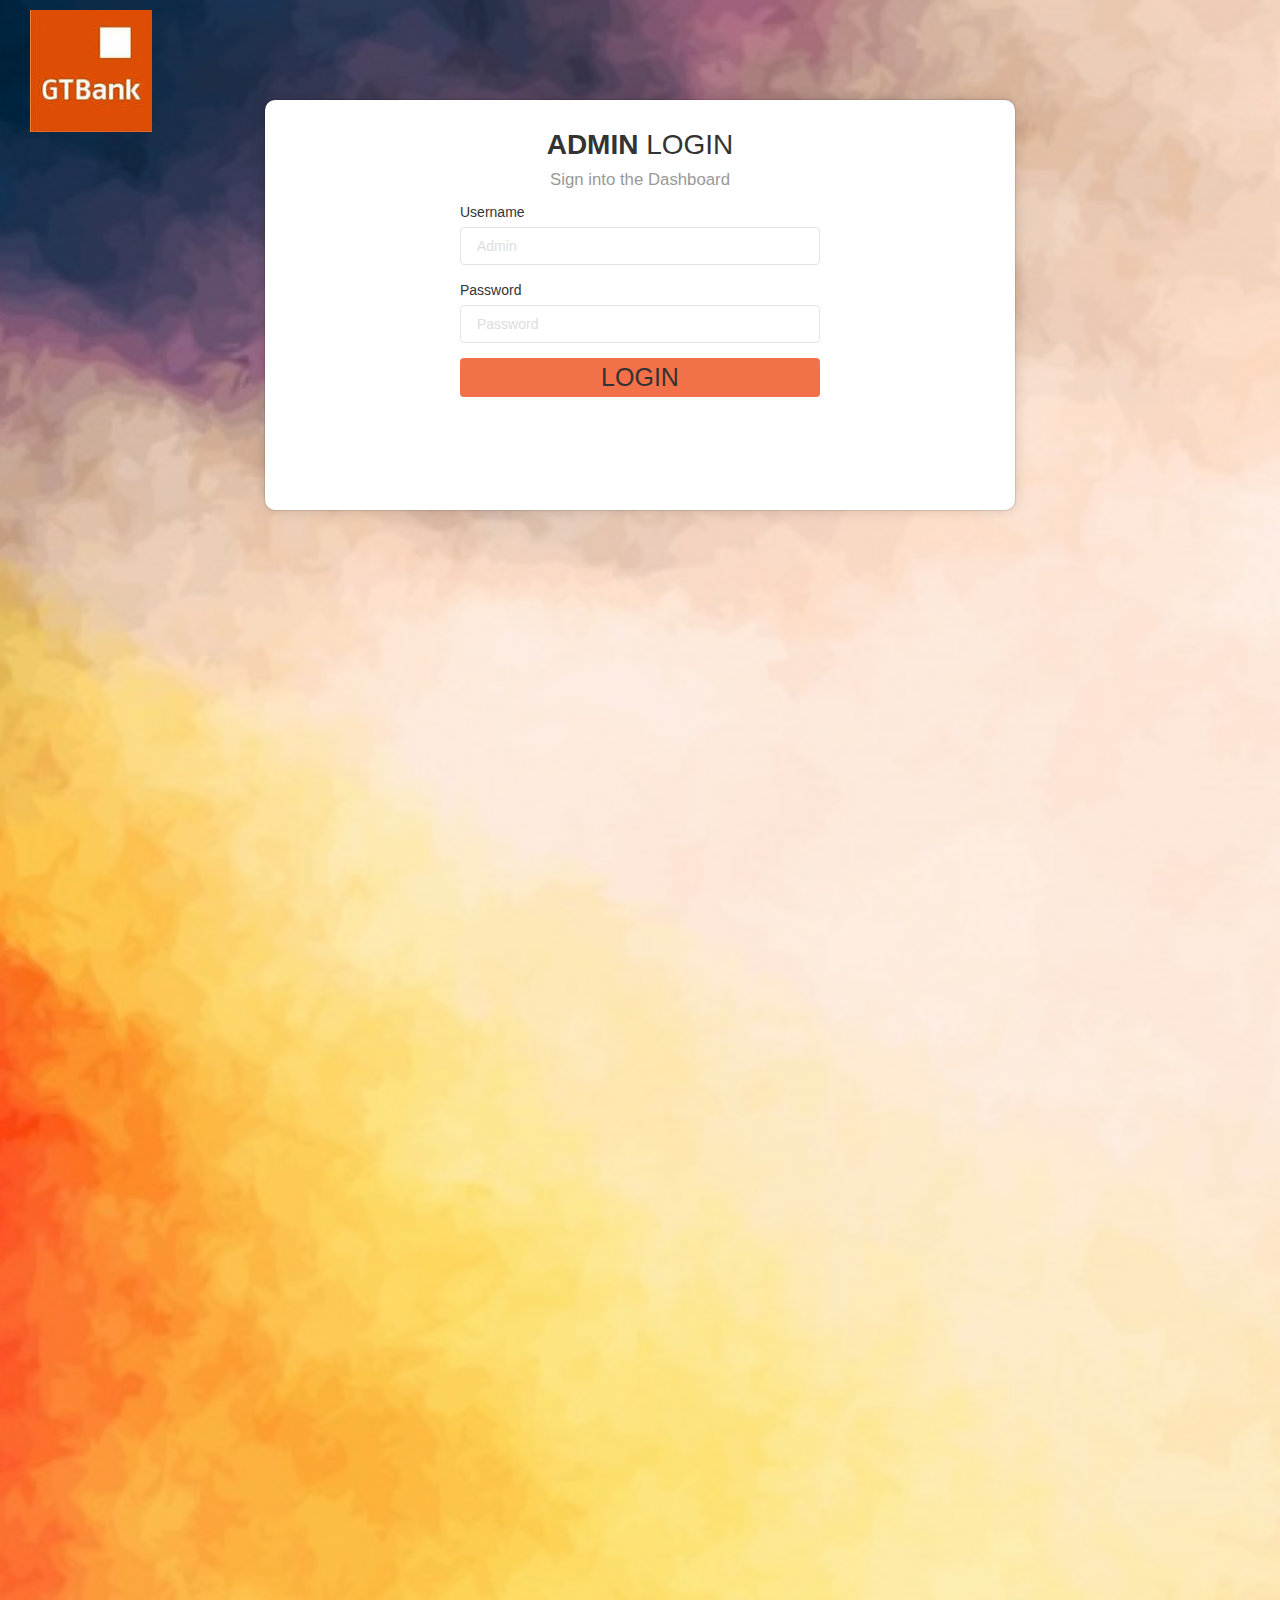
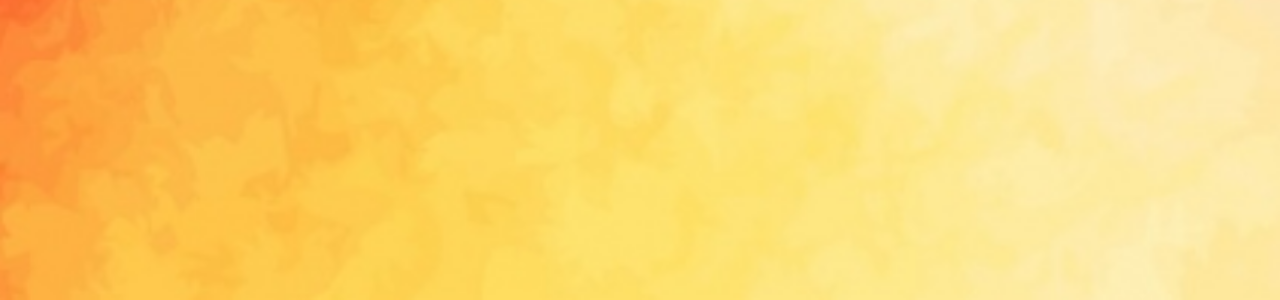
<file: index.html>
<!doctype html>
<html lang="en">
<head>
	<meta charset="utf-8" />
	
	<meta http-equiv="X-UA-Compatible" content="IE=edge,chrome=1" />
	<title>Dashboard|Login</title>

	<meta content='width=device-width, initial-scale=1.0, maximum-scale=1.0, user-scalable=0' name='viewport' />
    <meta name="viewport" content="width=device-width" />

    <link href="assets/css/bootstrap.min.css" rel="stylesheet" />
	<link href="assets/css/main.css" rel="stylesheet" />
</head>

<body>
<div class="image-container set-full-height" style="background-image: url('assets/img/background.jpg'); background-position:center center;background-size:cover;height:1900px;">
<a href="#">
           <div class="logo-container">
              <div class="logo">
                  <img src="assets/img/index.jpe">
              </div>
          </div>
</a>
    
    <!--   Big container   -->
    <div class="container">
        <div class="row">
        <div class="col-sm-8 col-sm-offset-2">
           
            <!--      Wizard container        -->   
            <div class="wizard-container"> 
                
                <div class="card wizard-card">
                    <form action="" method="">
                
                    	<div class="wizard-header">
                        	<h3>
                        	   <b>ADMIN</b> LOGIN<br>
                        	   <small>Sign into the Dashboard</small>
                        	</h3>
                        </div>
                              <div class="row">
                                  <div class="col-sm-6 col-sm-offset-3">
                                      <div class="form-group">
                                        <label>Username</label>
                                        <input type="text" class="form-control" placeholder="Admin">
                                      </div>
                                      <div class="form-group">
                                        <label>Password</label>
                                        <input type="password" class="form-control" placeholder="Password">
                                      </div>
                                      <div class="form-group">
                                 <a href="#" class="btn btn-block" style="background-color: #f14e1c;padding: 0px;font-size: 25px;color:black;">Login</a>
                                  </div>
                                  </div>
                              </div>      	
                    </form>
                </div>
            </div> <!-- wizard container -->
        </div>
        </div><!-- end row -->
    </div> <!--  big container -->
</div>

</body>

  <script src="assets/js/jquery-1.10.2.js" type="text/javascript"></script>
	<script src="assets/js/bootstrap.min.js" type="text/javascript"></script>

</html>
</file>
<file: assets/css/main.css>
body{
    overflow:hidden;
}
.form-control::-moz-placeholder{
   color: #DDDDDD;
   opacity: 1;
}
.form-control:-moz-placeholder{
   color: #DDDDDD;
   opacity: 1;  
}  
.form-control::-webkit-input-placeholder{
   color: #DDDDDD;
   opacity: 1; 
} 
.form-control:-ms-input-placeholder{
   color: #DDDDDD;
   opacity: 1; 
}
/*     General overwrite     */

.btn:focus,
.btn:hover,
.btn:active{
    outline: 0;
}

/*           Font Smoothing      */

h1, .h1, h2, .h2, h3, .h3, h4, .h4, h5, .h5, h6, .h6, p, .navbar, .brand, .btn-simple{
    -moz-osx-font-smoothing: grayscale;
    -webkit-font-smoothing: antialiased;
}

/*           Typography          */

h1, .h1, h2, .h2, h3, .h3, h4, .h4{
    font-weight: 400;
    margin: 30px 0 15px;
}

h1, .h1 {
    font-size: 52px;
}
h2, .h2{
    font-size: 36px;
}
h3, .h3{
    font-size: 28px;
    margin: 20px 0 10px;
}
h4, .h4{
    font-size: 22px;
}
h5, .h5 {
    font-size: 16px;
}
h6, .h6{
    font-size: 14px;
    font-weight: bold;
    text-transform: uppercase;
}
p{
    font-size: 16px;
    line-height: 1.6180em;
}
h1 small, h2 small, h3 small, h4 small, h5 small, h6 small, .h1 small, .h2 small, .h3 small, .h4 small, .h5 small, .h6 small, h1 .small, h2 .small, h3 .small, h4 .small, h5 .small, h6 .small, .h1 .small, .h2 .small, .h3 .small, .h4 .small, .h5 .small, .h6 .small {
    color: #999999;
    font-weight: 300;
    line-height: 1;
}
h1 small, h2 small, h3 small, h1 .small, h2 .small, h3 .small {
    font-size: 60%;
}


/*           Animations              */
.form-control{
    -webkit-transition: all 300ms linear;
    -moz-transition: all 300ms linear;
    -o-transition: all 300ms linear;
    -ms-transition: all 300ms linear;
    transition: all 300ms linear;
}

.btn{
    border-width: 2px;
    background-color: rgba(0,0,0,.0);
    font-weight: 400;
    opacity: 0.8;
    padding: 8px 16px;
}

.btn:hover{
    background-color: rgba(0,0,0,.0);
    opacity: 1;
}


/*             Inputs               */
.form-control {
    background-color: #FFFFFF;
    border: 1px solid #E3E3E3;
    border-radius: 4px;
    box-shadow: none;
    color: #444444;
    height: 38px;
    padding: 6px 16px;
}

.form-control:focus {
    background-color: #FFFFFF;
    border: 1px solid #9A9A9A;
    box-shadow: none;
    outline: 0 none;
}

/*           Labels */
.label{
    padding: 0.2em 0.6em 0.2em;
    border: 1px solid #999999;
    border-radius: 3px;
    color: #999999;
    background-color: #FFFFFF;
    font-weight: 500;
    font-size: 11px;
    text-transform: uppercase;
}

label small{
    color: #999999;
}

.logo-container{
    left: 30px;
    position: absolute;
    top: 10px;
     z-index: 3;
}
.logo-container .logo{
    overflow: hidden;
    float: left;
}

.card{
    background-color: #FFFFFF;
    padding: 10px 0 20px;
    width: 100%;
}


/* code for the wizard           */

label{
    font-weight: 400;
}

.image-container{
    height: 100%;
    background-position: center center;
    background-size: cover;
}


.wizard-container{
   
    padding-top: 100px;
    z-index: 3;
}
.wizard-card{
    min-height: 410px;
    background-color: #FFFFFF;
    box-shadow: 0 0 15px rgba(0, 0, 0, 0.15), 0 0 1px 1px rgba(0, 0, 0, 0.1);
    border-radius: 10px;
    padding: 10px 0;
    transition: all 0.2s;
    -webkit-transition: all 0.2s;
}

.wizard-card .wizard-header h3{
    font-weight: 200;
    text-align: center;
}
.wizard-card .btn{
    text-transform: uppercase;
}
@media (max-width: 800px) {
  .logo-container{
    display: none;
  }
}
</file>
